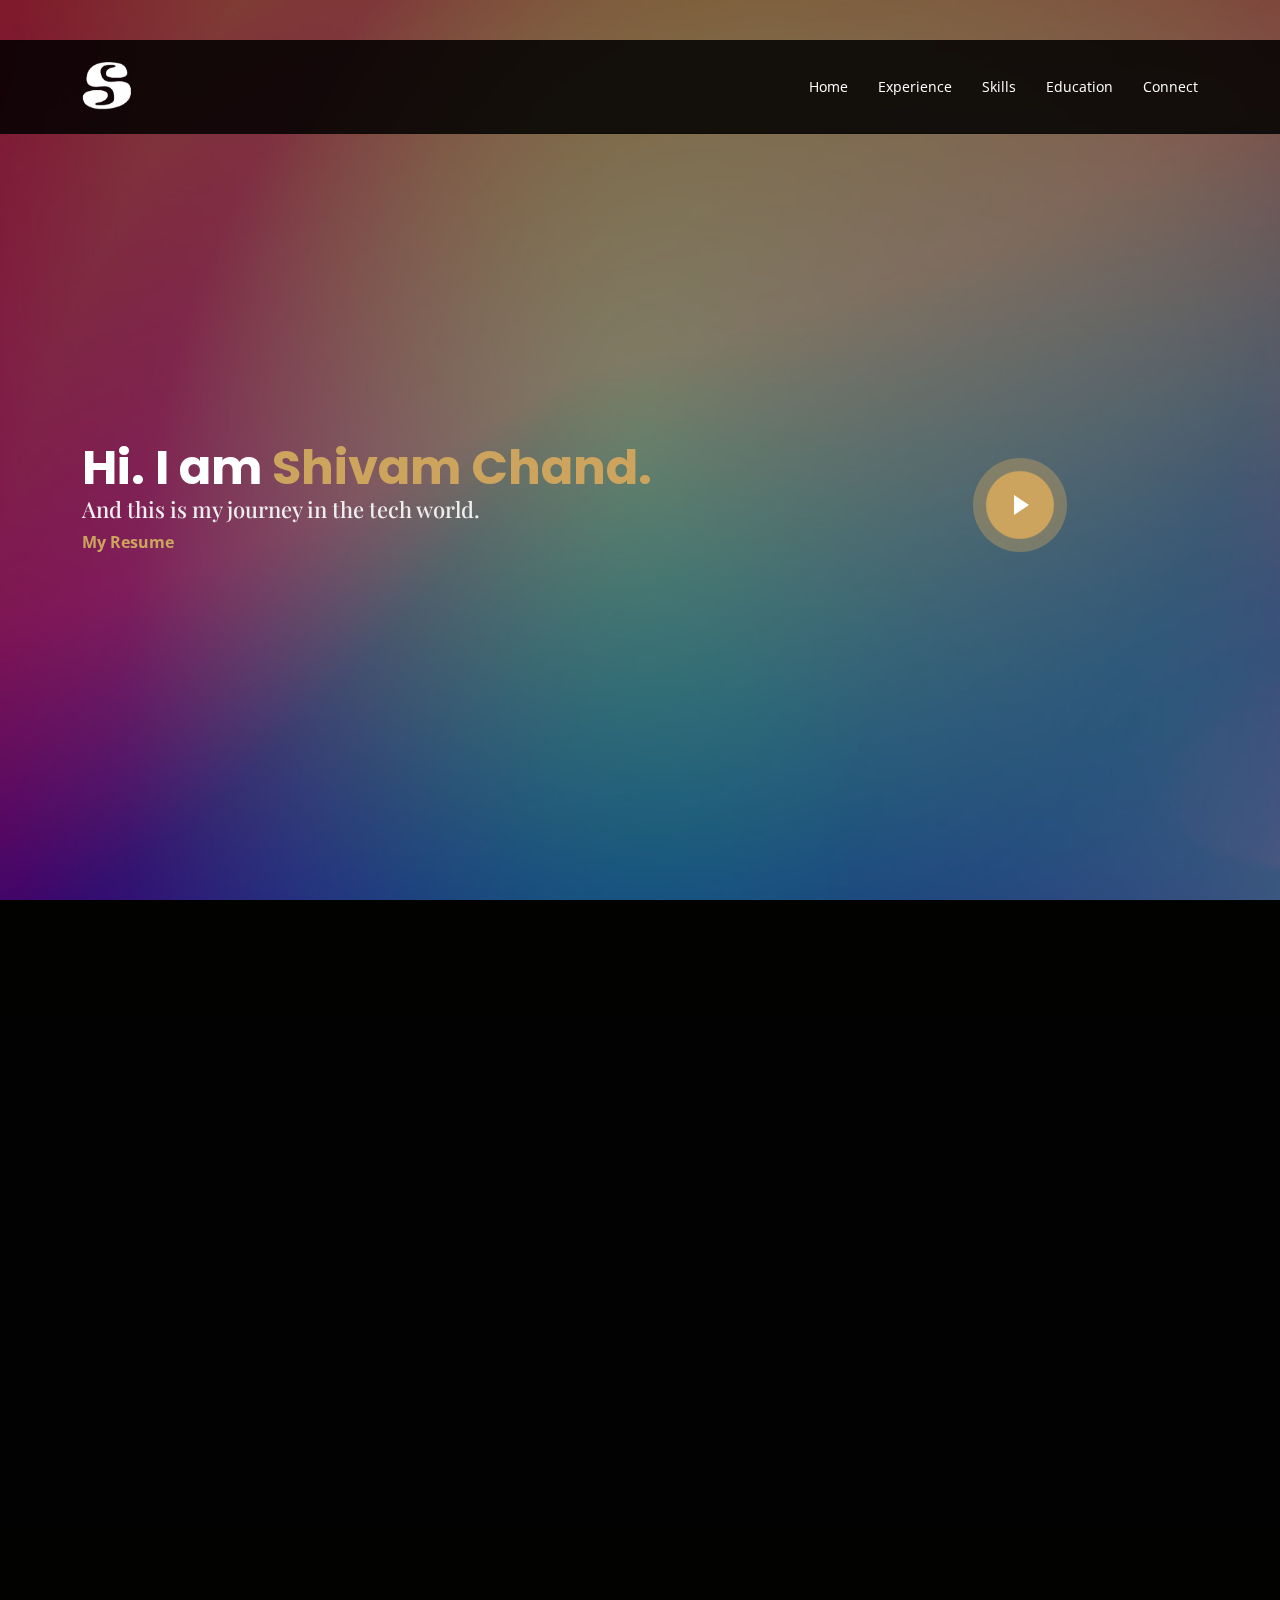
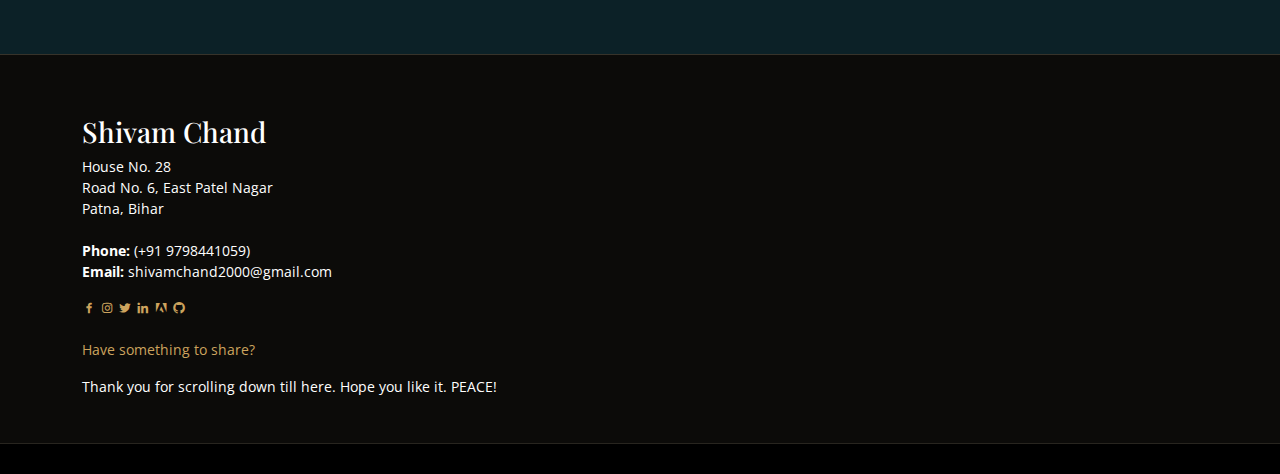
<file: index.html>
<!DOCTYPE html>
<html lang="en">

<head>
  <meta charset="utf-8">
  <meta content="width=device-width, initial-scale=1.0" name="viewport">

  <title>Shivam Chand</title>
  <meta content="" name="description">
  <meta content="" name="keywords">

  <!-- Favicons -->
  <link href="assets/img/s24.png" rel="icon">
  <link href="assets/img/appl.png" rel="apple-touch-icon">

  <!-- Google Fonts -->
  <link href="https://fonts.googleapis.com/css?family=Open+Sans:300,300i,400,400i,600,600i,700,700i|Playfair+Display:ital,wght@0,400;0,500;0,600;0,700;1,400;1,500;1,600;1,700|Poppins:300,300i,400,400i,500,500i,600,600i,700,700i" rel="stylesheet">

  <!-- Vendor CSS Files -->
  <link href="assets/vendor/animate.css/animate.min.css" rel="stylesheet">
  <link href="assets/vendor/aos/aos.css" rel="stylesheet">
  <link href="assets/vendor/bootstrap/css/bootstrap.min.css" rel="stylesheet">
  <link href="assets/vendor/bootstrap-icons/bootstrap-icons.css" rel="stylesheet">
  <link href="assets/vendor/boxicons/css/boxicons.min.css" rel="stylesheet">
  <link href="assets/vendor/glightbox/css/glightbox.min.css" rel="stylesheet">
  <link href="assets/vendor/swiper/swiper-bundle.min.css" rel="stylesheet">

  <!-- Template Main CSS File -->
  <link href="assets/css/style.css" rel="stylesheet">

  <link rel="icon" type="image/png" href="SENCOR_Logo.ico">   


</head>

<body>

  
  
  <!-- ======= Header ======= -->
  <header id="header" class="fixed-top d-flex align-items-cente">
    <div class="container-fluid container-xl d-flex align-items-center justify-content-lg-between">
<h1 ><a href="index.html"><img src="assets/img/s24.png" style="width:50px;height:50px;"></a></h1>
      <nav id="navbar" class="navbar order-last order-lg-0">
        <ul>
          <li><a  href="index.html">Home</a></li>
          <li><a  href="#about">Experience</a></li>
          <li><a  href="#menu">Skills</a></li>
          <li><a  href="#events">Education</a></li>
          <!--<li><a  href="#gallery">Gallery</a></li>-->
          <li><a  href="#chefs">Connect</a></li>

        </ul>
        <i class="bi bi-list mobile-nav-toggle"></i>
      </nav><!-- .navbar -->
      

    </div>
  </header><!-- End Header -->

  <!-- ======= Hero Section ======= -->
  <section id="hero" class="d-flex align-items-center">
    <div class="container position-relative text-center text-lg-start" data-aos="zoom-in" data-aos-delay="100">
      <div class="row">
        <div class="col-lg-8">
          <h1>Hi. I am <span>Shivam Chand.</span></h1>
          <h2>And this is my journey in the tech world.</h2>
<p><a href="https://drive.google.com/file/d/1O2OipJ_wzhSWhVWIKrbWwxtVlzJrg2or/view?usp=sharing"><b>My Resume</b></a></p>


          
        </div>
        <div class="col-lg-4 d-flex align-items-center justify-content-center position-relative" data-aos="zoom-in" data-aos-delay="200">
          <a href="https://www.youtube.com/watch?v=YsNXfLWdKkQ&list=WL&index=133" class="glightbox play-btn"></a>
        </div>

      </div>
    </div>
  </section><!-- End Hero -->

  <main id="main">

    <!-- ======= About Section ======= -->


    <section id="about" class="about">
      <div class="container" data-aos="fade-up">

        <div class="row">
          <div class="col-lg-6 order-1 order-lg-2" data-aos="zoom-in" data-aos-delay="100">
            <div class="about-img">
              <img src="assets/img/cert1.png" alt="" style="width:650px;height:403px;">
            </div>
          </div>
          <div class="col-lg-6 pt-4 pt-lg-0 order-2 order-lg-1 content">
            <h3>The Sparks Foundation</h3>
            <p class="fst-italic">
              Intern
            </p>
            <ul>
              <li><i class="bi bi-check-circle"> FIELD:</i>    Web Development</li>
              <li><i class="bi bi-check-circle"> DURATION:</i>  JUN 2021- JUL 2021</li>
              <li><i class="bi bi-check-circle"> PROJECT:</i>  HTML based "Charity Web Page"</li> 
            </ul>
            <p><b>
                - Built a Donation Website with a Demo Payment Gateway Integration<br>
                - Used JavaScript & CSS for better functioning 
            </b></p>
          </div>

          <div class="col-lg-6 order-1 order-lg-2" data-aos="zoom-in" data-aos-delay="100">
            <div class="about-img">
              <img src="assets/img/cert2.png" alt="" style="width:650px;height:403px;">
            </div>
          </div>
        <div class="col-lg-6 pt-4 pt-lg-0 order-2 order-lg-1 content">
            <h3>Suven Consultants & Technology Pvt. Ltd.</h3>
            <p class="fst-italic">
              Coding Internship
            </p>
            <ul>
              <li><i class="bi bi-check-circle"> FIELD: </i>    Web Development & Designing</li>
              <li><i class="bi bi-check-circle"> DURATION: </i> MAY 2021 - MAY 2021</li>
              <li><i class="bi bi-check-circle"> PROJECTS:</i>  <br><b>"365 Entertainment" which is similar to Hotstar.com<br>"Blogging Page" similar to Medium.com<br>"CSS3 Animations Page"<br>"Voter Registrattion Page" a replica of National Voter Service Form</b></li>
             
            </ul>
          </div>
        </div>
      </div>
    </section>





      <section id="about" class="about">
      <div class="container" data-aos="fade-up">

        <div class="row">
          <div class="col-lg-6 order-1 order-lg-2" data-aos="zoom-in" data-aos-delay="100">
            <div class="about-img">
              <img src="assets/img/cert3.png" alt="" style="width:650px;height:403px;">
            </div>
          </div>
          <div class="col-lg-6 pt-4 pt-lg-0 order-2 order-lg-1 content">
            <h3>SQL for Data Science</h3>
            <p class="fst-italic">
              Certificate Of Completion
            </p>
            <ul>
              <li><i class="bi bi-check-circle"> FIELD:</i> Database Management </li>
              <li><i class="bi bi-check-circle"> ISSUED:</i> AUG 2021 </li>
            </ul>
          </div>

          <div class="col-lg-6 order-1 order-lg-2" data-aos="zoom-in" data-aos-delay="100">
            <div class="about-img">
              <img src="assets/img/cert4.png" alt="" style="width:650px;height:403px;">
            </div>
          </div>
        <div class="col-lg-6 pt-4 pt-lg-0 order-2 order-lg-1 content">
            <h3>Learn Web Development from Scratch</h3>
            <p class="fst-italic">
              Certificate Of Completion
            </p>
            <ul>
              <li><i class="bi bi-check-circle"> FIELD: </i> Web Development</li>
              <li><i class="bi bi-check-circle"> ISSUED: </i> SEP 2021</li>
             
            </ul>
          </div>
        </div>
      </div>

    </section>











<section id="about" class="about">
      <div class="container" data-aos="fade-up">

        <div class="row">
          <div class="col-lg-6 order-1 order-lg-2" data-aos="zoom-in" data-aos-delay="100">
            <div class="about-img">
              <img src="assets/img/cou.jpg" alt="" style="width:650px;height:403px;">
            </div>
          </div>
          <div class="col-lg-6 pt-4 pt-lg-0 order-2 order-lg-1 content">
            <h3>AWS Cloud Technical Essentials</h3>
            <p class="fst-italic">
              Certificate Of Completion
            </p>
            <ul>
              <li><i class="bi bi-check-circle"> FIELD:</i> Cloud Computation </li>
              <li><i class="bi bi-check-circle"> ISSUED:</i> MAY 2021 </li>
            </ul>
          </div>

          <div class="col-lg-6 order-1 order-lg-2" data-aos="zoom-in" data-aos-delay="100">
            <div class="about-img">
              <img src="assets/img/stan.jpg" alt="" style="width:650px;height:403px;">
            </div>
          </div>
        <div class="col-lg-6 pt-4 pt-lg-0 order-2 order-lg-1 content">
            <h3>Introduction To Internet Of Things</h3>
            <p class="fst-italic">
              Certificate Of Completion
            </p>
            <ul>
              <li><i class="bi bi-check-circle"> FIELD: </i> IOT</li>
              <li><i class="bi bi-check-circle"> ISSUED: </i> FEB 2021</li>
             
            </ul>
          </div>
        </div>
      </div>

    </section>







    <section id="about" class="about">
      <div class="container" data-aos="fade-up">

        <div class="row">
          <div class="col-lg-6 order-1 order-lg-2" data-aos="zoom-in" data-aos-delay="100">
            <div class="about-img">
              <img src="assets/img/udem1.jpg" alt="" style="width:650px;height:403px;">
            </div>
          </div>
          <div class="col-lg-6 pt-4 pt-lg-0 order-2 order-lg-1 content">
            <h3>Oracle SQL</h3>
            <p class="fst-italic">
              Certificate Of Completion
            </p>
            <ul>
              <li><i class="bi bi-check-circle"> FIELD:</i>   Database Management</li>
              <li><i class="bi bi-check-circle"> ISSUED:</i>  JAN 2021</li>
              
            </ul>
          </div>

          <div class="col-lg-6 order-1 order-lg-2" data-aos="zoom-in" data-aos-delay="100">
            <div class="about-img">
              <img src="assets/img/udem2.jpg" alt="" style="width:650px;height:403px;">
            </div>
          </div>
        <div class="col-lg-6 pt-4 pt-lg-0 order-2 order-lg-1 content">
            <h3>Python Bootcamp</h3>
            <p class="fst-italic">
              Certificate Of Completion
            </p>
            <ul>
              <li><i class="bi bi-check-circle"> FIELD: </i> Data Science</li>
              <li><i class="bi bi-check-circle"> ISSUED: </i> OCT 2020</li>
             
            </ul>
          </div>          
        </div>
      </div>
    </section>

    <!-- End About Section -->
    <!-- ======= Quotes ======= -->
    <section id="menu" class="menu section-bg">
      <div class="container" data-aos="fade-up">

        <div class="section-title">
          
          <p>My Skills</p>
        </div>
          

        <div class="row menu-container">

          <div class="col-lg-6 menu-item filter-starters">
            <img src="assets/img/quotes/pyt.png" class="menu-img" alt="">
            <div>
              <a href="#"> &nbsp &nbsp Python</a>
            </div>
            <div class="menu-ingredients">
              <b>-Skillful</b>
            </div>
          </div>

          <div class="col-lg-6 menu-item filter-specialty">
            <img src="assets/img/quotes/jav.jpg" class="menu-img" alt="">
            <div>
              <a href="#"> &nbsp &nbsp  Java</a>
            </div>
            <div class="menu-ingredients">
               <b>-Skillful</b>
            </div>
          </div>

          <div class="col-lg-6 menu-item filter-starters">
            <img src="assets/img/quotes/c1.png" class="menu-img" alt="">
            <div>
              <a href="#">&nbsp &nbsp C Programming</a>
            </div>
            <div class="menu-ingredients">
              <b>-Experienced</b>
            </div>
          </div>

          <div class="col-lg-6 menu-item filter-salads">
            <img src="assets/img/quotes/cpp.png" class="menu-img" alt="">
            <div>
              <a href="#">&nbsp &nbsp C++ Programming</a>
            </div>
            <div class="menu-ingredients">
              <b>-Skillful</b>
            </div>
          </div>

          <div class="col-lg-6 menu-item filter-specialty">
            <img src="assets/img/quotes/html5.jpg" class="menu-img" alt="">
            <div>
              <a href="#">&nbsp &nbsp HTML</a>
            </div>
            <div class="menu-ingredients">
              <b>-Skillful</b>
            </div>
          </div>

          <div class="col-lg-6 menu-item filter-starters">
            <img src="assets/img/quotes/css3.jpg" class="menu-img" alt="">
            <div>
              <a href="#">&nbsp &nbsp CSS</a>
            </div>
            <div class="menu-ingredients">
              <b>-Beginner</b>
            </div>
          </div>

          <div class="col-lg-6 menu-item filter-salads">
            <img src="assets/img/quotes/my1.png" class="menu-img" alt="">
            <div>
              <a href="#">&nbsp &nbsp MySQL</a>
            </div>
            <div class="menu-ingredients">
             <b>-Skillful</b>
            </div>
          </div>

          <div class="col-lg-6 menu-item">
            <img src="assets/img/quotes/dsa.png" class="menu-img" alt="">
            <div >
              <a href="#">&nbsp &nbsp Data Structures & Algorithms</a>
            </div>
            <div class="menu-ingredients">
              <b>-Beginner</b>
            </div>
          </div>
        </div>
          <!-- ======= End Quotes ======= -->

        <!-- ======= Links and sites ======= -->
    <section id="why-us" class="why-us">
      <div class="container" data-aos="fade-up">

        <div class="section-title">
          
          <p>-- The Places I Developed Skills From --</p>
        </div>

        <div class="row">

          <div class="col-lg-4">
            <div class="box" >
              <span>01</span>
              <h4>HackerRank</h4>
              <p> HackerRank is a place where programmers from all over the world come together to solve problems in a wide range of Computer Science domains such as algorithms, machine learning, or artificial intelligence, as well as to practice different programming paradigms like functional programming.</p>
            </div>
          </div>

          <div class="col-lg-4 mt-4 mt-lg-0">
            <div class="box" >
              <span>02</span>
              <h4>Udemy</h4>
              <p>Udemy is a platform that allows instructors to build online courses on their preferred topics. Using Udemy's course development tools, they can upload videos, PowerPoint presentations, PDFs, audio, ZIP files and live classes to create courses.</p>
            </div>
          </div>

          <div class="col-lg-4 mt-4 mt-lg-0">
            <div class="box" >
              <span>03</span>
              <h4> Cousera</h4>
              <p>Coursera was founded by Daphne Koller and Andrew Ng in 2012 with a vision of providing life-transforming learning experiences to learners around the world. Today, Coursera is a global online learning platform that offers anyone, anywhere, access to online courses and degrees from leading universities and companies.</p>
            </div>
          </div>

        </div>

      </div>
    </section><!-- End links and sites -->

      </div>
    </section><!-- End Menu Section -->

    

    <!-- ======= Specials Section ======= -->
    <section id="events" class="events">
      <div class="container" data-aos="fade-up">

        <div class="section-title">
         
          <p>Education</p>
        </div>

        <div class="events-slider swiper-container">
          <div class="swiper-wrapper">

            <div class="swiper-slide">
              <div class="row event-item">
                <div class="col-lg-6">
                  <img src="assets/img/kiit.jpg" class="img-fluid" alt="">
                </div>
                <div class="col-lg-6 pt-4 pt-lg-0 content">
                  <h3>Kalinga Institute Of Industrial Technology</h3>
                  <div class="rating">
                    <p>CGPA:<span>8.7/10</span></p>
                    <p>2019-23</p>
                  </div>
                  <p><b>
                    B.Tech, IT 
                  </b></p>
                  <ul>
                    <li>Situtated in Bhubaneswar, Odisha, KIIT is a deemed to be university offering 148 courses across 16 streams. It offers UG, PG and Research programs in various disciplines through its different schools.</li>
                    
                  </ul>
                 
                </div>
              </div>
            </div><!-- End Special 1 -->

            <div class="swiper-slide">
              <div class="row event-item">
                <div class="col-lg-6">
                  <img src="assets/img/stkaren.jpg" class="img-fluid" alt="">
                </div>
                <div class="col-lg-6 pt-4 pt-lg-0 content">
                  <h3>St. Karen's High School</h3>
                  <div class="rating">
                    <p>Grade:<span>76%</span></p>
                    <p>2016-18</p>
                  </div>
                  <p><b>
                    XII (Senior Secondary) <br> 
                    PCM
                  </b></p>
                  <ul>
                    <li>St. Karen’s High School is a minority Anglo-Indian Christian institution, by reason of both religion and language. Situated in Patna, Bihar the School has been established by The Anglo–Indian Educational Society of St. Karen’s, which is a registered body.</li>   
                  </ul>
                  
                </div>
              </div>
            </div><!-- End special 2 -->

            <div class="swiper-slide">
              <div class="row event-item">
                <div class="col-lg-6">
                  <img src="assets/img/dba2.jpg" class="img-fluid" alt="">
                </div>
                <div class="col-lg-6 pt-4 pt-lg-0 content">
                  <h3>Don Bosco Academy</h3>
                  <div class="rating">
                    <p>Grade:<span>89%</span></p>
                    <p>2004-2016</p>
                  </div>
                  <p><b>
                  X (Secondary) <br>
                  Science
                  </b></p> 
                  <ul>
                    <li>Founded by Mr. Alfred De Rozario in the year 1973, DBA is affliated to the Council for the Indian School Certificate Examinations. It was awarded as the Best ICSE school in Bihar-2014. </li>
                  </ul>
                  
                </div>
              </div>
            </div><!-- End special 3 -->

          </div>
          <div class="swiper-pagination"></div>
        </div>

      </div>
    </section><!-- End Eventsspecials Section -->

    

    

    <!-- ======= Gallery Section ======= -->
<!--   <section id="gallery" class="gallery">

      <div class="container" data-aos="fade-up">
        <div class="section-title">
          <h2>Accomplishments</h2>
          <p>My Projects</p>
        </div>
      </div>

      <div class="container-fluid" data-aos="fade-up" data-aos-delay="100">

        <div class="row g-0">

          <div class="col-lg-3 col-md-4">
            <div class="gallery-item">
              <a href="assets/img/gallery/011.png" class="gallery-lightbox" data-gall="gallery-item">
                <img src="assets/img/gallery/011.png" alt="" class="img-fluid">
              </a>
            </div>
          </div>

          <div class="col-lg-3 col-md-4">
            <div class="gallery-item">
              <a href="assets/img/gallery/011.png" class="gallery-lightbox" data-gall="gallery-item">
                <img src="assets/img/gallery/011.png" alt="" class="img-fluid">
              </a>
            </div>
          </div>

          <div class="col-lg-3 col-md-4">
            <div class="gallery-item">
              <a href="assets/img/gallery/3.jpg" class="gallery-lightbox" data-gall="gallery-item">
                <img src="assets/img/gallery/3.jpg" alt="" class="img-fluid">
              </a>
            </div>
          </div>

          <div class="col-lg-3 col-md-4">
            <div class="gallery-item">
              <a href="assets/img/gallery/4.jpg" class="gallery-lightbox" data-gall="gallery-item">
                <img src="assets/img/gallery/4.jpg" alt="" class="img-fluid">
              </a>
            </div>
          </div>

          <div class="col-lg-3 col-md-4">
            <div class="gallery-item">
              <a href="assets/img/gallery/5.jpg" class="gallery-lightbox" data-gall="gallery-item">
                <img src="assets/img/gallery/5.jpg" alt="" class="img-fluid">
              </a>
            </div>
          </div>

          <div class="col-lg-3 col-md-4">
            <div class="gallery-item">
              <a href="assets/img/gallery/gallery-6.jpg" class="gallery-lightbox" data-gall="gallery-item">
                <img src="assets/img/gallery/6.jpg" alt="" class="img-fluid">
              </a>
            </div>
          </div>

          <div class="col-lg-3 col-md-4">
            <div class="gallery-item">
              <a href="assets/img/gallery/7.jpg" class="gallery-lightbox" data-gall="gallery-item">
                <img src="assets/img/gallery/7.jpg" alt="" class="img-fluid">
              </a>
            </div>
          </div>

          <div class="col-lg-3 col-md-4">
            <div class="gallery-item">
              <a href="assets/img/gallery/8.jpg" class="gallery-lightbox" data-gall="gallery-item">
                <img src="assets/img/gallery/8.jpg" alt="" class="img-fluid">
              </a>
            </div>
          </div>

        </div>

      </div> 
    </section> --><!-- End Gallery Section -->

    <!-- ======= Creator Section ======= -->
    <section id="chefs" class="chefs">
      <div class="container" data-aos="fade-up">

        <div class="section-title"> 
          <p>Creator</p>
        </div>

        <div class="row">

          <div class="col-lg-4 col-md-6">
            <div class="member" data-aos="zoom-in" data-aos-delay="100">
              <img src="assets/img/chefs/shivam1.png" class="img-fluid" alt="">
              <div class="member-info">
                <div class="member-info-content">
                  <h4>Shivam Chand</h4>
                </div>
              </div>
            </div>
          </div>


        </div>

      </div>
    </section><!-- End Chefs Section -->

  

  </main><!-- End #main -->

  <!-- ======= Footer ======= -->
  <footer id="footer">
    <div class="footer-top">
      <div class="container">
        <div class="row">

          <div class="col-lg-3 col-md-6">
            <div >
              <h3>Shivam Chand</h3>
              <p>
                House No. 28<br>
                Road No. 6, East Patel Nagar<br>
                Patna, Bihar<br><br>
                <strong>Phone:</strong> (+91 9798441059)<br>
                <strong>Email:</strong> shivamchand2000@gmail.com<br>
              </p>
              <div >
                
                <a href="https://www.facebook.com/profile.php?id=100006502303514" class="facebook"><i class="bx bxl-facebook"></i></a>
                <a href="https://www.instagram.com/__.chand__/?hl=en" class="instagram"><i class="bx bxl-instagram"></i></a>
                <a href="https://twitter.com/shivamchand9100" class="twitter"><i class="bx bxl-twitter"></i></a>
                <a href="https://www.linkedin.com/in/shivam-chand-4772651a3/" class="linkedin"><i class="bx bxl-linkedin"></i></a>
                <a href="https://www.hackerrank.com/shivamchand2000" class="hackerrank"><i class="bx bxl-adobe"></i></a>
                <a href="https://github.com/shivamchand9100" class="github"><i class="bx bxl-github"></i></a>  
              </div>
            </div>
          </div>

          <div>
            <h4></h4>
            <p><a href="FormData/new.html">Have something to share?</a></p>
            <p>Thank you for scrolling down till here. Hope you like it. PEACE! </p>
            
          </div>

        </div>
      </div>
    </div>
  </footer><!-- End Footer -->

  <div id="preloader"></div>
  <a href="#" class="back-to-top d-flex align-items-center justify-content-center"><i class="bi bi-arrow-up-short"></i></a>

  <!-- Vendor JS Files -->
  <script src="assets/vendor/aos/aos.js"></script>
  <script src="assets/vendor/glightbox/js/glightbox.min.js"></script>
  <script src="assets/vendor/swiper/swiper-bundle.min.js"></script>

  <!-- Template Main JS File -->
  <script src="assets/js/main.js"></script>

</body>

</html>
</file>
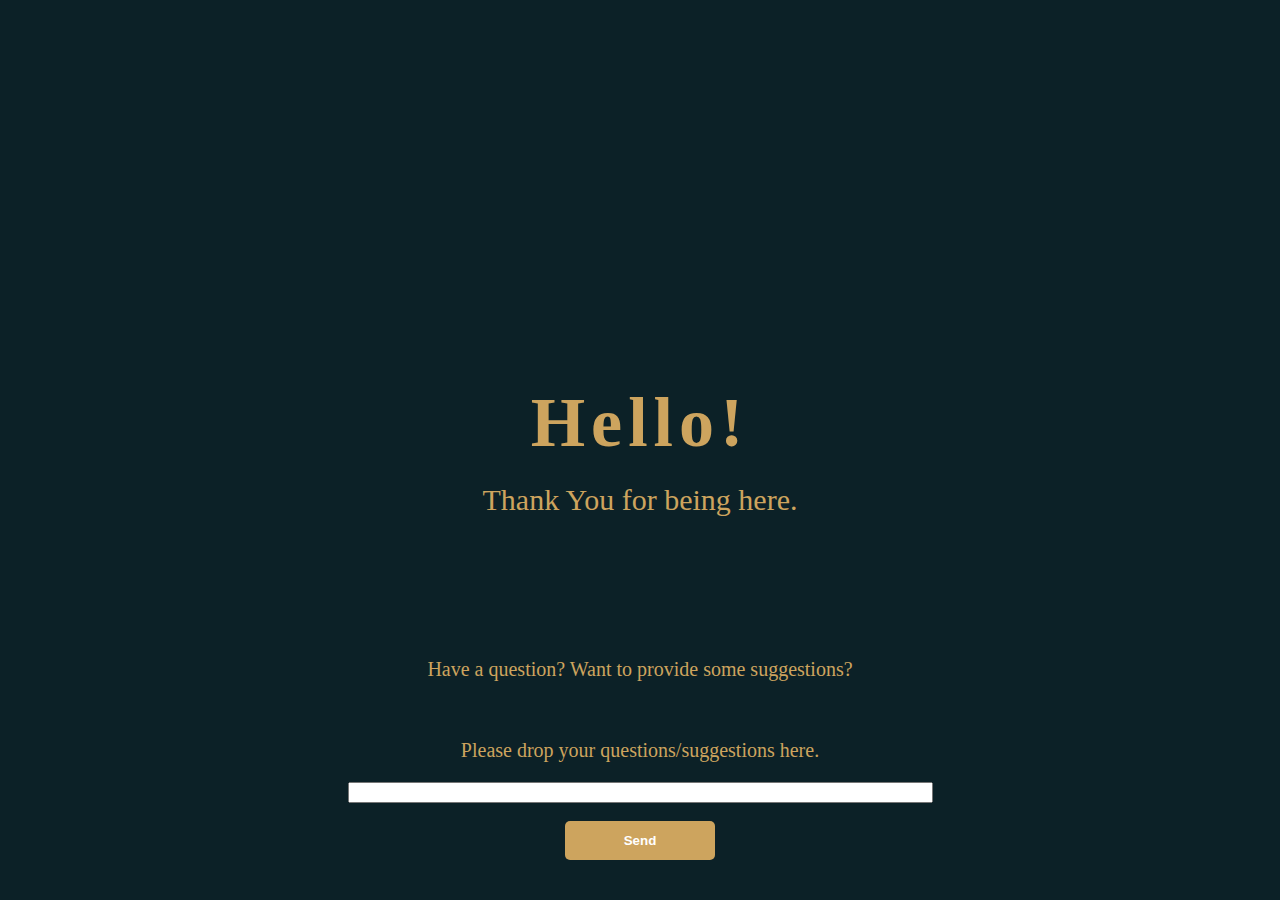
<file: FormData/new.html>
<!DOCTYPE html>
<html lang="en">
  
<head>
    <meta charset="UTF-8">
    <meta name="viewport" content=
        "width=device-width, initial-scale=1.0">
    <title>Connect with Shivam Chand</title>
    <link href="https://fonts.googleapis.com/css?family=Open+Sans:300,300i,400,400i,600,600i,700,700i|Playfair+Display:ital,wght@0,400;0,500;0,600;0,700;1,400;1,500;1,600;1,700|Poppins:300,300i,400,400i,500,500i,600,600i,700,700i" rel="stylesheet">
    <link href="s22.png" rel="icon">
    <style>
        .a {
            padding: 0;
            margin: 0;
        }
        body {
            background: #0c2127;
        }
  
        .container {
            text-align: center;
            position: absolute;
            top: 50%;
            left: 50%;
            transform: translate(-50%, -50%);
            width: 100%;
        }
  
        .container span {
            display: block;
        }
  
        .text1 {
            color: #cda45E;
            font-size: 70px;
            font-weight: 700;
            letter-spacing: 6px;
            margin-bottom: 20px;
            background: #0c2127;
            position: relative;
            animation: text 3s 1;
        }
  
        .text2 {
            font-size: 30px;
            color: #cda45E;
        }
	
  
        @keyframes text {
            0% {
                color: white;
                margin-bottom: -40px;
            }
  
            30% {
                letter-spacing: 25px;
                margin-bottom: -40px;
            }
  
            85% {
                letter-spacing: 8px;
                margin-bottom: -40px;
            }
        }
      
        .b {
            padding: 0;
            margin: 0;
        }
  
        body {
            background: #0c2127;
        }
        .container2 {
	    text-align: center;
        }
        .bb {
            background-color: #cda45E;
	    padding: 12px 45px;
	    border-radius: 5px;
	    cursor: pointer;
	    color:#ffffff;
	    border: none;
	    outline: none;
	    margin: 0;
	    font-weight: bold;
        }
           
    </style>
</head>
  
<body>

<section id="a" class="a">
    <div class="container">
        <div class="row">
            <span class="text1">Hello!</span>
            <span class="text2">Thank You for being here.</span>
        </div>
    </div>
</section>




<div class="container2">

<br><br><br><br><br><br><br><br><br><br><br><br><br><br><br><br><br><br><br><br><br>
<br><br><br><br><br><br><br><br><br><br><br><br><br><br>

<p style="color:#cda45E;font-size:20px;">Have a question? Want to provide some suggestions?</p>
<br>

<p style="color:#cda45E;font-size:20px;">Please drop your questions/suggestions here.</p>

<form action="mailto:shivamchand2000@gmail.com" method="post" enctype="text/plain">
	<input type="text" name="Questions/Suggestions" size="70"><br><br>
<input type="submit" class="bb" value="Send" style="width:150px">
</form>


</div>


</body>
  
</html>



<!--  <button type="submit" form="form1" value="Submit">Connect</button>  -->
</file>
<file: assets/css/style.css>
/*--------------------------------------------------------------
# General
--------------------------------------------------------------*/
body {
  font-family: "Open Sans", sans-serif;
  background: #0c0b09;
  color: #fff;
}

a {
  color: #cda45e;
  text-decoration: none;
}

a:hover {
  color: #d9ba85;
  text-decoration: none;
}

h1, h2, h3, h4, h5, h6 {
  font-family: "Playfair Display", serif;
}

/*--------------------------------------------------------------
# Preloader
--------------------------------------------------------------*/
#preloader {
  position: fixed;
  top: 0;
  left: 0;
  right: 0;
  bottom: 0;
  z-index: 9999;
  overflow: hidden;
  background: #1a1814;
}

#preloader:before {
  content: "";
  position: fixed;
  top: calc(50% - 30px);
  left: calc(50% - 30px);
  border: 6px solid #1a1814;
  border-top-color: #cda45e;
  border-bottom-color: #cda45e;
  border-radius: 50%;
  width: 60px;
  height: 60px;
  -webkit-animation: animate-preloader 1s linear infinite;
  animation: animate-preloader 1s linear infinite;
}

@-webkit-keyframes animate-preloader {
  0% {
    transform: rotate(0deg);
  }
  100% {
    transform: rotate(360deg);
  }
}

@keyframes animate-preloader {
  0% {
    transform: rotate(0deg);
  }
  100% {
    transform: rotate(360deg);
  }
}

/*--------------------------------------------------------------
# Back to top button
--------------------------------------------------------------*/
.back-to-top {
  position: fixed;
  visibility: hidden;
  opacity: 0;
  right: 15px;
  bottom: 15px;
  z-index: 996;
  width: 44px;
  height: 44px;
  border-radius: 50px;
  transition: all 0.4s;
  border: 2px solid #cda45e;
}

.back-to-top i {
  font-size: 28px;
  color: #cda45e;
  line-height: 0;
}

.back-to-top:hover {
  background: #cda45e;
  color: #1a1814;
}

.back-to-top:hover i {
  color: #444444;
}

.back-to-top.active {
  visibility: visible;
  opacity: 1;
}

/*--------------------------------------------------------------
# Disable aos animation delay on mobile devices
--------------------------------------------------------------*/
@media screen and (max-width: 768px) {
  [data-aos-delay] {
    transition-delay: 0 !important;
  }
}



/*--------------------------------------------------------------
# Header
--------------------------------------------------------------*/
#header {
  background: rgba(0, 0, 0, 0.85);
  border-bottom: 1px solid rgba(12, 11, 9, 0.6);
  transition: all 0.5s;
  z-index: 997;
  padding: 15px 0;
  top: 40px;
}

#header.header-scrolled {
  top: 0;
  background: rgba(0, 0, 0, 0.85);
  border-bottom: 1px solid #37332a;
}

#header .logo {
  font-size: 28px;
  margin: 0;
  padding: 0;
  line-height: 1;
  font-weight: 300;
  letter-spacing: 1px;
  text-transform: uppercase;
  font-family: "Poppins", sans-serif;
}

#header .logo a {
  color: #fff;
}

#header .logo img {
  max-height: 40px;
}


}

/*--------------------------------------------------------------
# Navigation Menu
--------------------------------------------------------------*/
/**
* Desktop Navigation 
*/
.navbar {
  padding: 0;
}

.navbar ul {
  margin: 0;
  padding: 0;
  display: flex;
  list-style: none;
  align-items: center;
}

.navbar li {
  position: relative;
}

.navbar a {
  display: flex;
  align-items: center;
  justify-content: space-between;
  padding: 10px 0 10px 30px;
  color: #fff;
  white-space: nowrap;
  transition: 0.3s;
  font-size: 14px;
}

.navbar a i {
  font-size: 12px;
  line-height: 0;
  margin-left: 5px;
}

.navbar a:hover, .navbar .active, .navbar li:hover > a {
  color: #d9ba85;
}

.navbar .dropdown ul {
  display: block;
  position: absolute;
  left: 14px;
  top: calc(100% + 30px);
  margin: 0;
  padding: 10px 0;
  z-index: 99;
  opacity: 0;
  visibility: hidden;
  background: #fff;
  box-shadow: 0px 0px 30px rgba(127, 137, 161, 0.25);
  transition: 0.3s;
  border-radius: 4px;
}

.navbar .dropdown ul li {
  min-width: 200px;
}

.navbar .dropdown ul a {
  padding: 10px 20px;
  color: #444444;
}

.navbar .dropdown ul a i {
  font-size: 12px;
}

.navbar .dropdown ul a:hover, .navbar .dropdown ul .active:hover, .navbar .dropdown ul li:hover > a {
  color: #cda45e;
}

.navbar .dropdown:hover > ul {
  opacity: 1;
  top: 100%;
  visibility: visible;
}

.navbar .dropdown .dropdown ul {
  top: 0;
  left: calc(100% - 30px);
  visibility: hidden;
}

.navbar .dropdown .dropdown:hover > ul {
  opacity: 1;
  top: 0;
  left: 100%;
  visibility: visible;
}

@media (max-width: 1366px) {
  .navbar .dropdown .dropdown ul {
    left: -90%;
  }
  .navbar .dropdown .dropdown:hover > ul {
    left: -100%;
  }
}

/**
* Mobile Navigation 
*/
.mobile-nav-toggle {
  color: #fff;
  font-size: 28px;
  cursor: pointer;
  display: none;
  line-height: 0;
  transition: 0.5s;
}

@media (max-width: 991px) {
  .mobile-nav-toggle {
    display: block;
  }
  .navbar ul {
    display: none;
  }
}

.navbar-mobile {
  position: fixed;
  overflow: hidden;
  top: 0;
  right: 0;
  left: 0;
  bottom: 0;
  background: rgba(0, 0, 0, 0.9);
  transition: 0.3s;
  z-index: 999;
}

.navbar-mobile .mobile-nav-toggle {
  position: absolute;
  top: 15px;
  right: 15px;
}

.navbar-mobile ul {
  display: block;
  position: absolute;
  top: 55px;
  right: 15px;
  bottom: 15px;
  left: 15px;
  padding: 10px 0;
  border-radius: 6px;
  background-color: #fff;
  overflow-y: auto;
  transition: 0.3s;
}

.navbar-mobile a {
  padding: 10px 20px;
  font-size: 15px;
  color: #1a1814;
}

.navbar-mobile a:hover, .navbar-mobile .active, .navbar-mobile li:hover > a {
  color: #cda45e;
}

.navbar-mobile .getstarted {
  margin: 15px;
}

.navbar-mobile .dropdown ul {
  position: static;
  display: none;
  margin: 10px 20px;
  padding: 10px 0;
  z-index: 99;
  opacity: 1;
  visibility: visible;
  background: #fff;
  box-shadow: 0px 0px 30px rgba(127, 137, 161, 0.25);
}

.navbar-mobile .dropdown ul li {
  min-width: 200px;
}

.navbar-mobile .dropdown ul a {
  padding: 10px 20px;
}

.navbar-mobile .dropdown ul a i {
  font-size: 12px;
}

.navbar-mobile .dropdown ul a:hover, .navbar-mobile .dropdown ul .active:hover, .navbar-mobile .dropdown ul li:hover > a {
  color: #cda45e;
}

.navbar-mobile .dropdown > .dropdown-active {
  display: block;
}

/*--------------------------------------------------------------
# Hero Section
--------------------------------------------------------------*/
#hero {
  width: 100%;
  height: 100vh;
  background: url("../img/a11.jpg") top center;
  background-size: cover;
  position: relative;
  padding: 0;
}

#hero:before {
  content: "";
  background: rgba(0, 0, 0, 0.5);
  position: absolute;
  bottom: 0;
  top: 0;
  left: 0;
  right: 0;
}

#hero .container {
  padding-top: 110px;
}

@media (max-width: 992px) {
  #hero .container {
    padding-top: 98px;
  }
}

#hero h1 {
  margin: 0;
  font-size: 48px;
  font-weight: 700;
  line-height: 56px;
  color: #fff;
  font-family: "Poppins", sans-serif;
}

#hero h1 span {
  color: #cda45e;
}

#hero h2 {
  color: #eee;
  margin-bottom: 10px 0 0 0;
  font-size: 22px;
}



#hero .btn-menu, #hero .btn-book {
  font-weight: 600;
  font-size: 13px;
  letter-spacing: 0.5px;
  text-transform: uppercase;
  display: inline-block;
  padding: 12px 30px;
  border-radius: 50px;
  transition: 0.3s;
  line-height: 1;
  color: white;
  border: 2px solid #cda45e;
}

#hero .btn-menu:hover, #hero .btn-book:hover {
  background: #cda45e;
  color: #fff;
}

#hero .btn-book {
  margin-left: 15px;
}

#hero .play-btn {
  width: 94px;
  height: 94px;
  background: radial-gradient(#cda45e 50%, rgba(205, 164, 94, 0.4) 52%);
  border-radius: 50%;
  display: block;
  position: relative;
  overflow: hidden;
}

#hero .play-btn::after {
  content: '';
  position: absolute;
  left: 50%;
  top: 50%;
  transform: translateX(-40%) translateY(-50%);
  width: 0;
  height: 0;
  border-top: 10px solid transparent;
  border-bottom: 10px solid transparent;
  border-left: 15px solid #fff;
  z-index: 100;
  transition: all 400ms cubic-bezier(0.55, 0.055, 0.675, 0.19);
}

#hero .play-btn::before {
  content: '';
  position: absolute;
  width: 120px;
  height: 120px;
  -webkit-animation-delay: 0s;
  animation-delay: 0s;
  -webkit-animation: pulsate-btn 2s;
  animation: pulsate-btn 2s;
  -webkit-animation-direction: forwards;
  animation-direction: forwards;
  -webkit-animation-iteration-count: infinite;
  animation-iteration-count: infinite;
  -webkit-animation-timing-function: steps;
  animation-timing-function: steps;
  opacity: 1;
  border-radius: 50%;
  border: 5px solid rgba(205, 164, 94, 0.7);
  top: -15%;
  left: -15%;
  background: rgba(198, 16, 0, 0);
}

#hero .play-btn:hover::after {
  border-left: 15px solid #cda45e;
  transform: scale(20);
}

#hero .play-btn:hover::before {
  content: '';
  position: absolute;
  left: 50%;
  top: 50%;
  transform: translateX(-40%) translateY(-50%);
  width: 0;
  height: 0;
  border: none;
  border-top: 10px solid transparent;
  border-bottom: 10px solid transparent;
  border-left: 15px solid #fff;
  z-index: 200;
  -webkit-animation: none;
  animation: none;
  border-radius: 0;
}

@media (min-width: 1024px) {
  #hero {
    background-attachment: fixed;
  }
}

@media (max-width: 992px) {
  #hero .play-btn {
    margin-top: 30px;
  }
}

@media (max-height: 500px) {
  #hero {
    height: auto;
  }
  #hero .container {
    padding-top: 130px;
    padding-bottom: 60px;
  }
}

@media (max-width: 768px) {
  #hero h1 {
    font-size: 28px;
    line-height: 36px;
  }
  #hero h2 {
    font-size: 18px;
    line-height: 24px;
  }
}

@-webkit-keyframes pulsate-btn {
  0% {
    transform: scale(0.6, 0.6);
    opacity: 1;
  }
  100% {
    transform: scale(1, 1);
    opacity: 0;
  }
}

@keyframes pulsate-btn {
  0% {
    transform: scale(0.6, 0.6);
    opacity: 1;
  }
  100% {
    transform: scale(1, 1);
    opacity: 0;
  }
}

/*--------------------------------------------------------------
# Sections General
--------------------------------------------------------------*/
section {
  padding: 60px 0;
  overflow: hidden;
}

.section-bg {
  background-color: #1a1814;
}

.section-title {
  padding-bottom: 40px;
}

.section-title h2 {
  font-size: 14px;
  font-weight: 500;
  padding: 0;
  line-height: 1px;
  margin: 0 0 5px 0;
  letter-spacing: 2px;
  text-transform: uppercase;
  color: #aaaaaa;
  font-family: "Poppins", sans-serif;
}

.section-title h2::after {
  content: "";
  width: 120px;
  height: 1px;
  display: inline-block;
  background: rgba(255, 255, 255, 0.2);
  margin: 4px 10px;
}

.section-title p {
  margin: 0;
  margin: 0;
  font-size: 36px;
  font-weight: 700;
  font-family: "Playfair Display", serif;
  color: #cda45e;
}

/*--------------------------------------------------------------
# About
--------------------------------------------------------------*/
.breadcrumbs {
  padding: 15px 0;
  background: #1d1b16;
  margin-top: 110px;
}

@media (max-width: 992px) {
  .breadcrumbs {
    margin-top: 98px;
  }
}

.breadcrumbs h2 {
  font-size: 26px;
  font-weight: 300;
}

.breadcrumbs ol {
  display: flex;
  flex-wrap: wrap;
  list-style: none;
  padding: 0;
  margin: 0;
  font-size: 14px;
}

.breadcrumbs ol li + li {
  padding-left: 10px;
}

.breadcrumbs ol li + li::before {
  display: inline-block;
  padding-right: 10px;
  color: #37332a;
  content: "/";
}

@media (max-width: 768px) {
  .breadcrumbs .d-flex {
    display: block !important;
  }
  .breadcrumbs ol {
    display: block;
  }
  .breadcrumbs ol li {
    display: inline-block;
  }
}

/*--------------------------------------------------------------
# Reviews
--------------------------------------------------------------*/
.about {
  background: url("../img/graf.jpg") center center;
  background-size: cover;
  position: relative;
  padding: 80px 0;
}

.about:before {
  content: "";
  background: rgba(0, 0, 0, 0.8);
  position: absolute;
  bottom: 0;
  top: 0;
  left: 0;
  right: 0;
}

.about .about-img {
  position: relative;
  transition: .5s;
}

.about .about-img img {
  max-width: 100%;
  border: 4px solid rgba(255, 255, 255, 0.2);
  position: relative;
}

.about .about-img::before {
  position: absolute;
  left: 20px;
  top: 20px;
  width: 60px;
  height: 60px;
  z-index: 1;
  content: '';
  border-left: 5px solid #cda45e;
  border-top: 5px solid #cda45e;
  transition: .5s;
}

.about .about-img::after {
  position: absolute;
  right: 20px;
  bottom: 20px;
  width: 60px;
  height: 60px;
  z-index: 2;
  content: '';
  border-right: 5px solid #cda45e;
  border-bottom: 5px solid #cda45e;
  transition: .5s;
}

.about .about-img:hover {
  transform: scale(1.03);
}

.about .about-img:hover::before {
  left: 10px;
  top: 10px;
}

.about .about-img:hover::after {
  right: 10px;
  bottom: 10px;
}

.about .content h3 {
  font-weight: 600;
  font-size: 26px;
}

.about .content ul {
  list-style: none;
  padding: 0;
}

.about .content ul li {
  padding-bottom: 10px;
}

.about .content ul i {
  font-size: 20px;
  padding-right: 4px;
  color: #cda45e;
}

.about .content p:last-child {
  margin-bottom: 0;
}

@media (min-width: 1024px) {
  .about {
    background-attachment: fixed;
  }
}

/*--------------------------------------------------------------
# links and sites
--------------------------------------------------------------*/

.why-us .box {

  padding: 50px 30px;
  box-shadow: 0px 2px 15px rgba(0, 0, 0, 0.1);
  transition: all ease-in-out 0.3s;
  background: #0c2127;

}

.why-us .box span {
  display: block;
  font-size: 28px;
  font-weight: 700;
  color: #cda45e;
}

.why-us .box h4 {
  font-size: 24px;
  font-weight: 600;
  padding: 0;
  margin: 20px 0;
  color: rgba(255, 255, 255, 0.8);
}

.why-us .box p {
  color: #aaaaaa;
  font-size: 15px;
  margin: 0;
  padding: 0;
}

.why-us .box:hover {
  background: #fff;
  padding: 30px 30px 70px 30px;
  box-shadow: 10px 15px 30px rgba(0, 0, 0, 0.18);
}

.why-us .box:hover span, .why-us .box:hover h4, .why-us .box:hover p {
  color: #000000;
}

/*--------------------------------------------------------------
# quotes Section
--------------------------------------------------------------*/
.menu {
  background: #0c2127;
}

.menu #menu-flters {
  padding: 0;
  margin: 0 auto 0 auto;
  list-style: none;
  text-align: center;
  border-radius: 50px;
}

.menu #menu-flters li {
  cursor: pointer;
  display: inline-block;
  padding: 8px 12px 10px 12px;
  font-size: 16px;
  font-weight: 500;
  line-height: 1;
  color: #fff;
  margin-bottom: 10px;
  transition: all ease-in-out 0.3s;
  border-radius: 50px;
  font-family: "Playfair Display", serif;
}



}

.menu .menu-item {
  margin-top: 50px;
}

.menu .menu-img {
  width: 70px;
  border-radius: 50%;
  float: left;
  border: 2px solid rgba(255, 255, 255, 0.2);
}

.menu .menu-content {
  margin-left: 85px;
  overflow: hidden;
  display: flex;
  justify-content: space-between;
  position: relative;
}

.menu .menu-content::after {
  
  position: absolute;
  left: 20px;
  right: 0;
  top: -4px;
  z-index: 1;
  color: #bab3a6;
  font-family: Arial, "Helvetica Neue", Helvetica, sans-serif;
}

.menu .menu-content a {
  padding-right: 10px;
  background: #0c2127;
  position: relative;
  z-index: 3;
  font-weight: 500;
  transition: 0.3s;
  font-style: italic;
  color: rgba(255, 255, 255, 0.5);
}




.menu .menu-ingredients {
  margin-left: 85px;
  color: white;
  font-size: 14px;
  font-family: "Poppins", sans-serif;
  
}



/*--------------------------------------------------------------
# Specials
--------------------------------------------------------------*/
.events {
  background: url(../img/graf.jpg) center center no-repeat;
  background-size: cover;
  position: relative;
}

.events::before {
  content: '';
  background-color: rgba(0, 0, 0, 0.8);
  position: absolute;
  top: 0;
  right: 0;
  left: 0;
  bottom: 0;
}



.events .container {
  position: relative;
}

@media (min-width: 1024px) {
  .events {
    background-attachment: fixed;
  }
}

.events .events-carousel {
  background: rgba(255, 255, 255, 0.08);
  padding: 30px;
}

.events .event-item {
  color: #fff;
}

.events .event-item h3 {
  font-weight: 600;
  font-size: 26px;
  color: #cda45e;
}

.events .event-item .rating {
  font-size: 26px;
  font-family: "Open Sans", sans-serif;
  font-weight: 700;
  margin-bottom: 15px;
}

.events .event-item .rating span {
  border-bottom: 2px solid #cda45e;
}

.events .event-item ul {
  list-style: none;
  padding: 0;
}

.events .event-item ul li {
  padding-bottom: 10px;
}

.events .event-item ul i {
  font-size: 20px;
  padding-right: 4px;
  color: #cda45e;
}

.events .event-item p:last-child {
  margin-bottom: 0;
}

.events .swiper-pagination {
  margin-top: 30px;
  position: relative;
}

.events .swiper-pagination .swiper-pagination-bullet {
  width: 12px;
  height: 12px;
  background-color: rgba(255, 255, 255, 0.4);
  opacity: 1;
}

.events .swiper-pagination .swiper-pagination-bullet-active {
  background-color: #cda45e;
}


/*--------------------------------------------------------------
# Gallery
--------------------------------------------------------------*/
.gallery {
  background: #ae4358;
}
.gallery .gallery-item {
  overflow: hidden;
  border-right: 3px solid #ae4358;
  border-bottom: 3px solid #ae4358;
}

.gallery .gallery-item img {
  transition: all ease-in-out 0.4s;
}

.gallery .gallery-item:hover img {
  transform: scale(1.1);
}

/*--------------------------------------------------------------
# Chefs
--------------------------------------------------------------*/
.chefs {
  background: #0c2127;
}
.chefs .member {
  text-align: center;
  margin-bottom: 20px;
  background: #343a40;
  position: relative;
  overflow: hidden;
}

.chefs .member .member-info {
  opacity: 0;
  position: absolute;
  bottom: 0;
  top: 0;
  left: 0;
  right: 0;
  transition: 0.2s;
}

.chefs .member .member-info-content {
  position: absolute;
  left: 0;
  right: 0;
  bottom: 10px;
  transition: bottom 0.4s;
}

.chefs .member .member-info-content h4 {
  font-weight: 700;
  margin-bottom: 2px;
  font-size: 18px;
  color: #fff;
}

.chefs .member .member-info-content span {
  font-style: italic;
  display: block;
  font-size: 13px;
  color: #fff;
}

.chefs .member .social {
  position: absolute;
  left: 0;
  bottom: -38px;
  right: 0;
  height: 48px;
  transition: bottom ease-in-out 0.4s;
  text-align: center;
}

.chefs .member .social a {
  transition: color 0.3s;
  color: #fff;
  margin: 0 10px;
  display: inline-block;
}

.chefs .member .social a:hover {
  color: #cda45e;
}

.chefs .member .social i {
  font-size: 18px;
  margin: 0 2px;
}

.chefs .member:hover .member-info {
  background: linear-gradient(0deg, rgba(0, 0, 0, 0.9) 0%, rgba(0, 0, 0, 0.8) 20%, rgba(0, 212, 255, 0) 100%);
  opacity: 1;
  transition: 0.4s;
}

.chefs .member:hover .member-info-content {
  bottom: 60px;
  transition: bottom 0.4s;
}

.chefs .member:hover .social {
  bottom: 0;
  transition: bottom ease-in-out 0.4s;
}

/*--------------------------------------------------------------
# Contact
--------------------------------------------------------------*/
.contact .info {
  width: 100%;
}

.contact .info i {
  font-size: 20px;
  float: left;
  width: 44px;
  height: 44px;
  background: #cda45e;
  display: flex;
  justify-content: center;
  align-items: center;
  border-radius: 50px;
  transition: all 0.3s ease-in-out;
}

.contact .info h4 {
  padding: 0 0 0 60px;
  font-size: 18px;
  font-weight: 500;
  margin-bottom: 5px;
  font-family: "Poppins", sans-serif;
}

.contact .info p {
  padding: 0 0 0 60px;
  margin-bottom: 0;
  font-size: 14px;
  color: #bab3a6;
}

.contact .info .open-hours, .contact .info .email, .contact .info .phone {
  margin-top: 40px;
}

.contact .php-email-form {
  width: 100%;
}

.contact .php-email-form .form-group {
  padding-bottom: 8px;
}

.contact .php-email-form .validate {
  display: none;
  color: red;
  margin: 0 0 15px 0;
  font-weight: 400;
  font-size: 13px;
}

.contact .php-email-form .error-message {
  display: none;
  color: #fff;
  background: #ed3c0d;
  text-align: center;
  padding: 15px;
  font-weight: 600;
}

.contact .php-email-form .sent-message {
  display: none;
  color: #fff;
  background: #18d26e;
  text-align: center;
  padding: 15px;
  font-weight: 600;
}

.contact .php-email-form .loading {
  display: none;
  text-align: center;
  padding: 15px;
}

.contact .php-email-form .loading:before {
  content: "";
  display: inline-block;
  border-radius: 50%;
  width: 24px;
  height: 24px;
  margin: 0 10px -6px 0;
  border: 3px solid #cda45e;
  border-top-color: #1a1814;
  -webkit-animation: animate-loading 1s linear infinite;
  animation: animate-loading 1s linear infinite;
}

.contact .php-email-form input, .contact .php-email-form textarea {
  border-radius: 0;
  box-shadow: none;
  font-size: 14px;
  background: #0c0b09;
  border-color: #625b4b;
  color: white;
}

.contact .php-email-form input::-webkit-input-placeholder, .contact .php-email-form textarea::-webkit-input-placeholder {
  color: #a49b89;
}

.contact .php-email-form input::-moz-placeholder, .contact .php-email-form textarea::-moz-placeholder {
  color: #a49b89;
}

.contact .php-email-form input::placeholder, .contact .php-email-form textarea::placeholder {
  color: #a49b89;
}

.contact .php-email-form input:focus, .contact .php-email-form textarea:focus {
  border-color: #cda45e;
}

.contact .php-email-form input {
  height: 44px;
}

.contact .php-email-form textarea {
  padding: 10px 12px;
}

.contact .php-email-form button[type="submit"] {
  background: #cda45e;
  border: 0;
  padding: 10px 35px;
  color: #fff;
  transition: 0.4s;
  border-radius: 50px;
}

.contact .php-email-form button[type="submit"]:hover {
  background: #d3af71;
}

@-webkit-keyframes animate-loading {
  0% {
    transform: rotate(0deg);
  }
  100% {
    transform: rotate(360deg);
  }
}

@keyframes animate-loading {
  0% {
    transform: rotate(0deg);
  }
  100% {
    transform: rotate(360deg);
  }
}

/*--------------------------------------------------------------
# Footer
--------------------------------------------------------------*/
#footer {
  background: black;
  padding: 0 0 30px 0;
  color: #fff;
  font-size: 14px;
}

#footer .footer-top {
  background: #0c0b09;
  border-top: 1px solid #37332a;
  border-bottom: 1px solid #28251f;
  padding: 60px 0 30px 0;
}

#footer .footer-top .footer-info {
  margin-bottom: 30px;
}

#footer .footer-top .footer-info h3 {
  font-size: 24px;
  margin: 0 0 20px 0;
  padding: 2px 0 2px 0;
  line-height: 1;
  font-weight: 300;
  text-transform: uppercase;
  font-family: "Poppins", sans-serif;
}

#footer .footer-top .footer-info p {
  font-size: 14px;
  line-height: 24px;
  margin-bottom: 0;
  font-family: "Playfair Display", serif;
  color: #fff;
}


#footer .footer-top h4 {
  font-size: 16px;
  font-weight: 600;
  color: #fff;
  position: relative;
  padding-bottom: 12px;
}

#footer .footer-top .footer-links {
  margin-bottom: 30px;
}

#footer .footer-top .footer-links ul {
  list-style: none;
  padding: 0;
  margin: 0;
}

#footer .footer-top .footer-links ul i {
  padding-right: 2px;
  color: #cda45e;
  font-size: 18px;
  line-height: 1;
}

#footer .footer-top .footer-links ul li {
  padding: 10px 0;
  display: flex;
  align-items: center;
}

#footer .footer-top .footer-links ul li:first-child {
  padding-top: 0;
}

#footer .footer-top .footer-links ul a {
  color: #fff;
  transition: 0.3s;
  display: inline-block;
  line-height: 1;
}

#footer .copyright {
  text-align: center;
  padding-top: 30px;
}

#footer .credits {
  padding-top: 10px;
  text-align: center;
  font-size: 13px;
  color: #fff;
}
</file>
